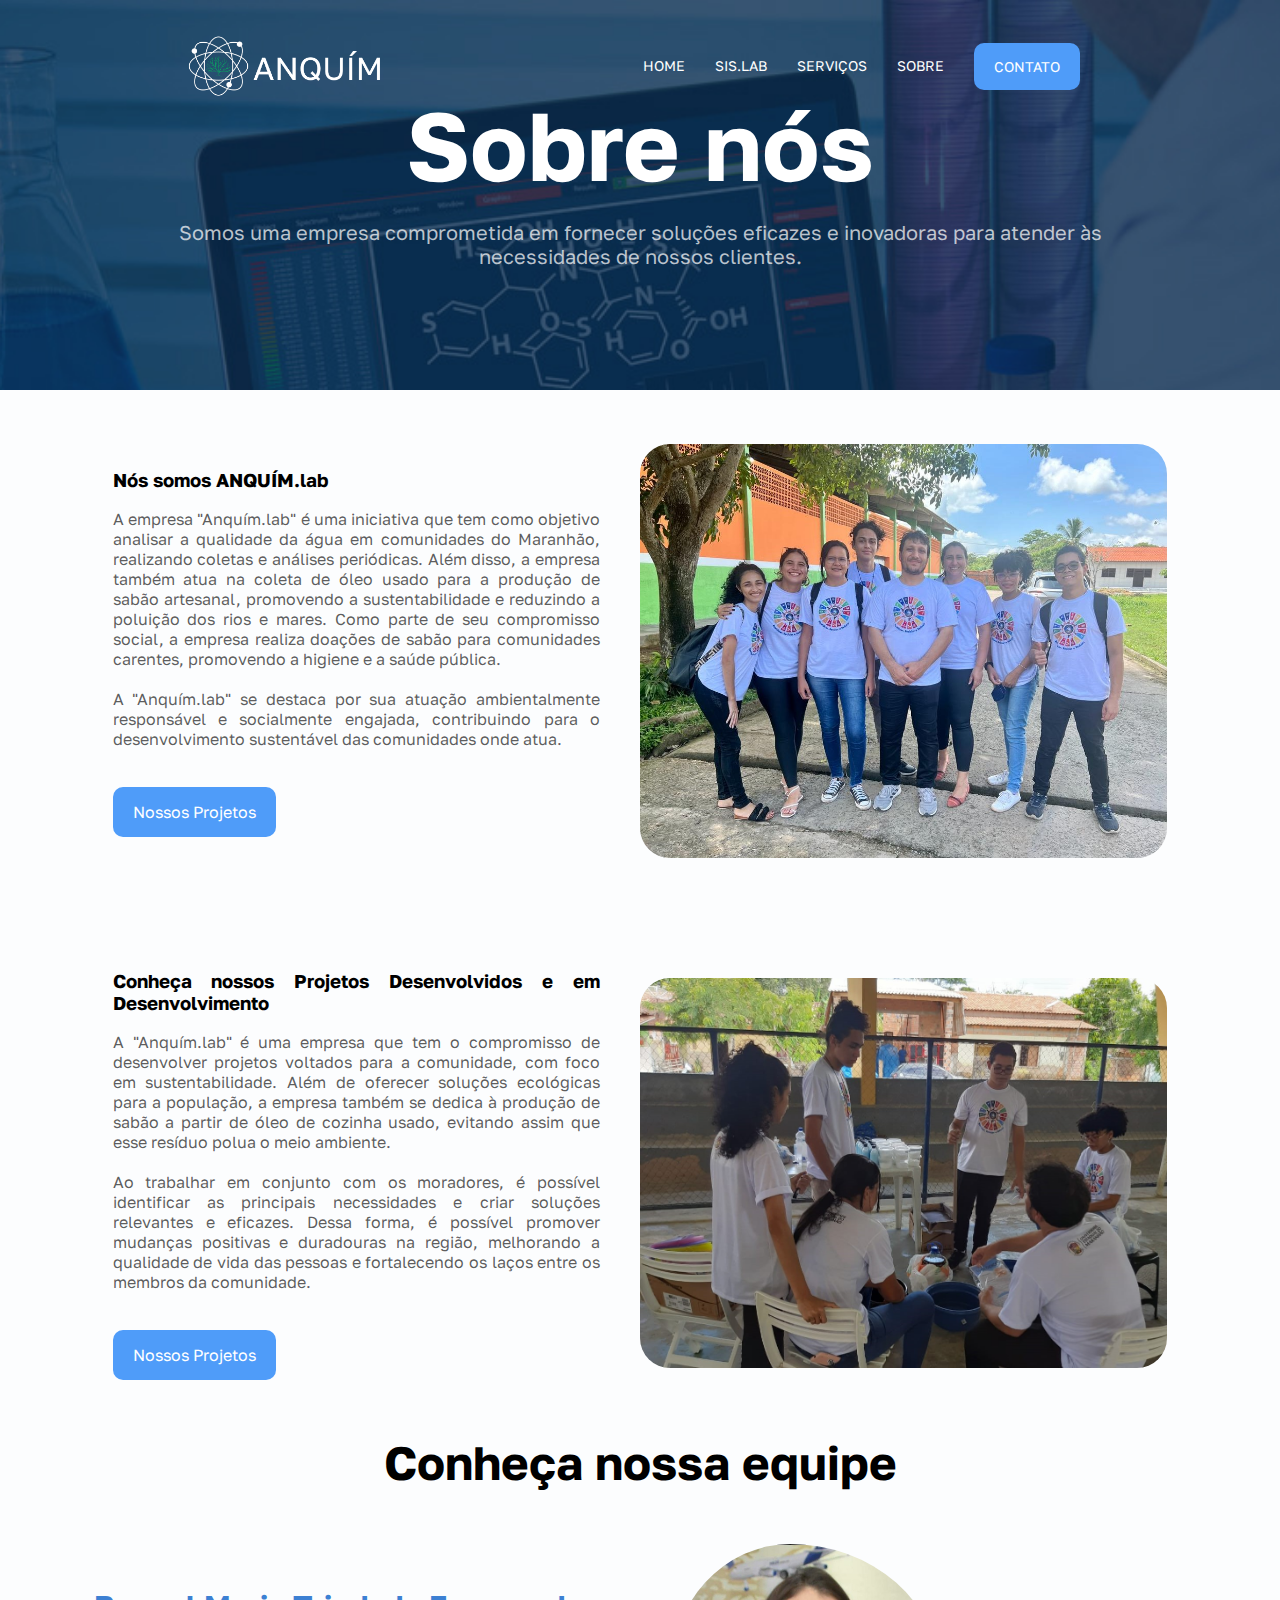
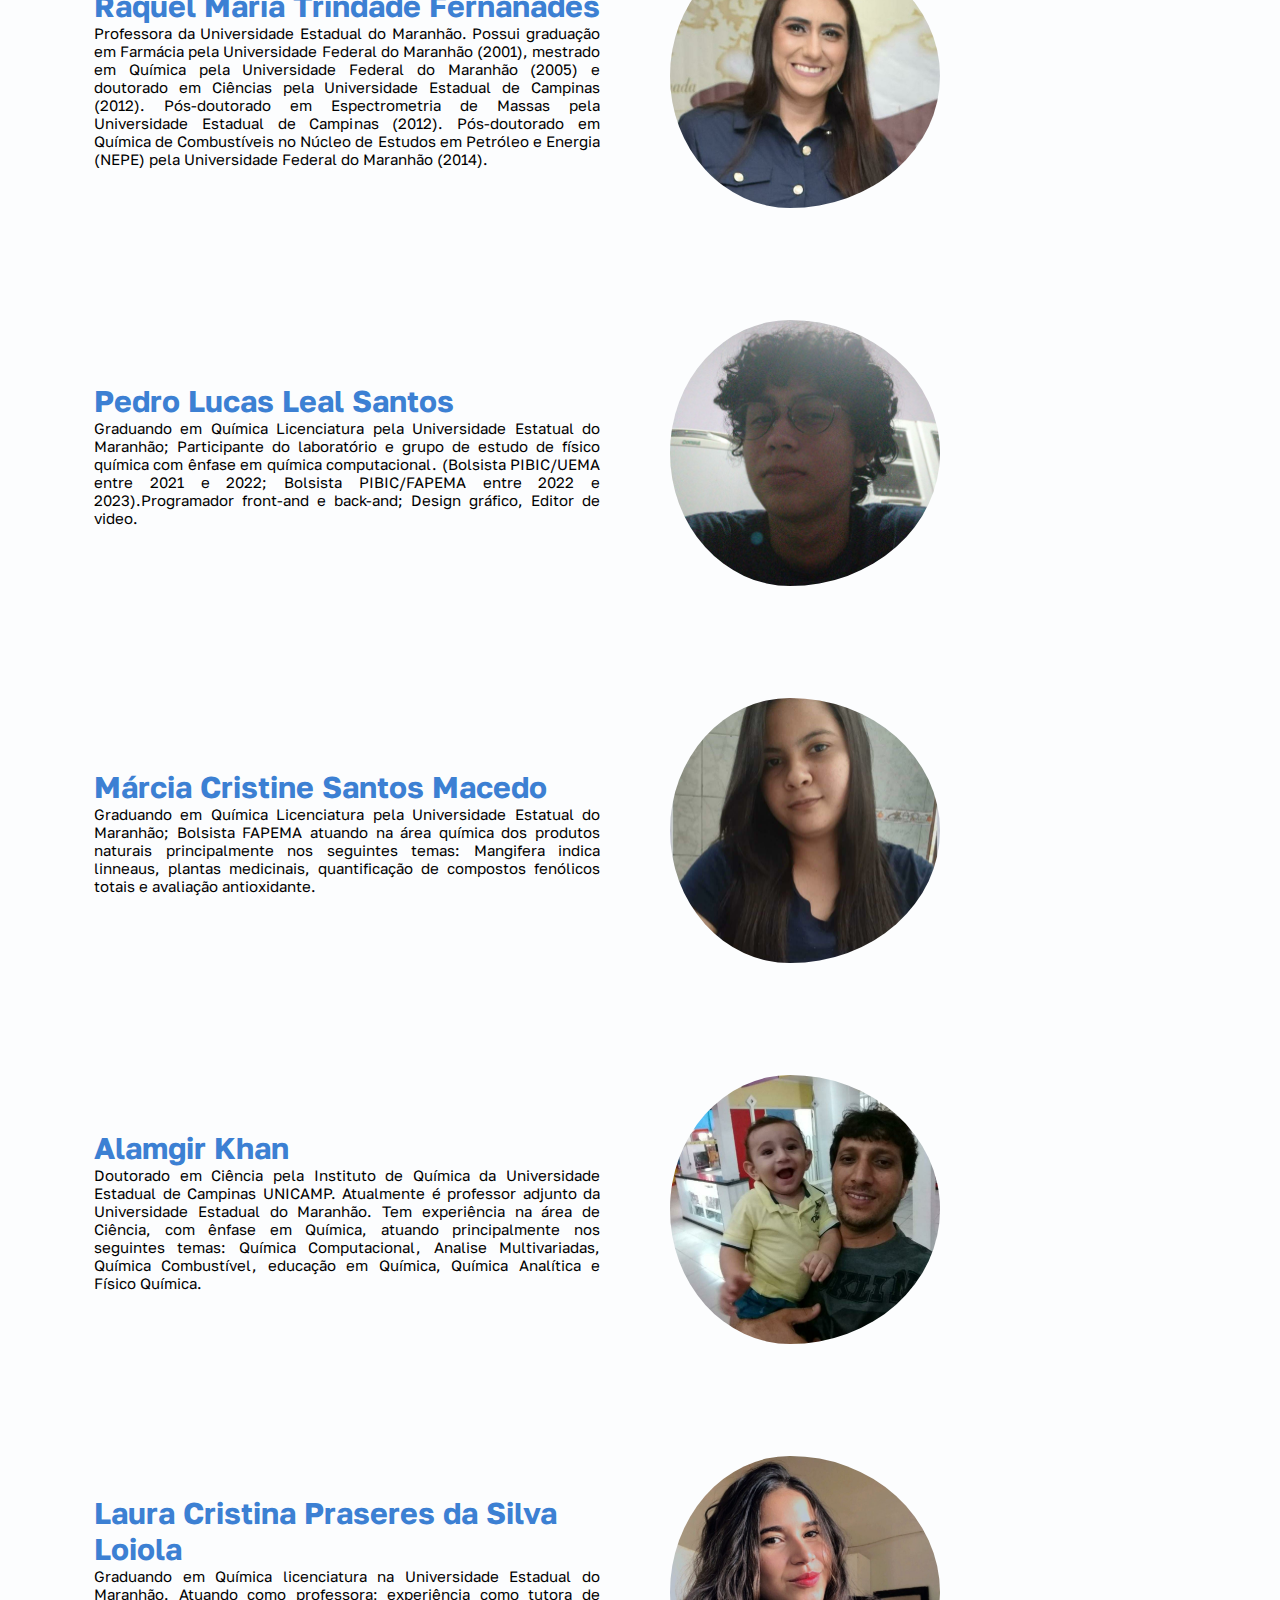
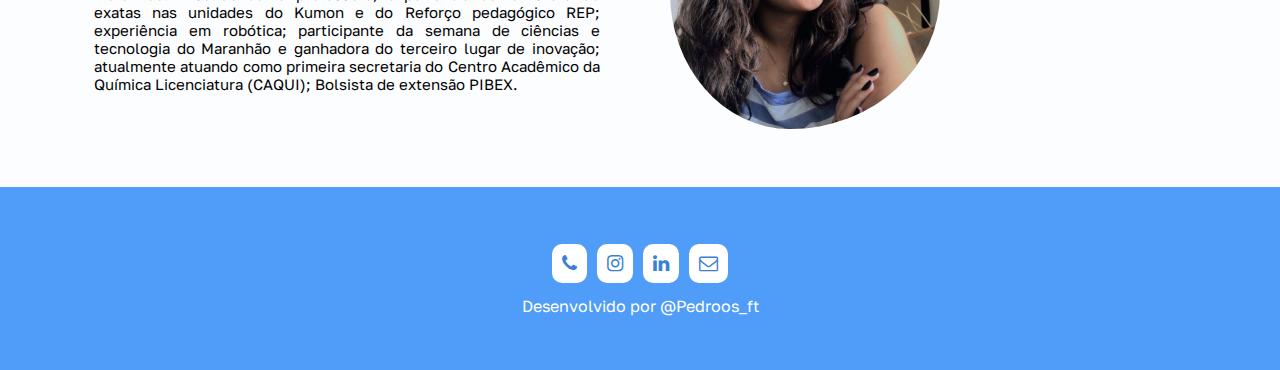
<file: sobre.html>
<!DOCTYPE html>
<html lang="pt-br">

<head>
    <meta charset="UTF-8">
    <meta http-equiv="X-UA-Compatible" content="IE=edge">
    <meta name="viewport" content="width=device-width, initial-scale=1.0">
    <!-- Fonte awewsome -->
    <link rel="stylesheet" href="https://cdnjs.cloudflare.com/ajax/libs/font-awesome/4.7.0/css/font-awesome.css"
        integrity="sha512-5A8nwdMOWrSz20fDsjczgUidUBR8liPYU+WymTZP1lmY9G6Oc7HlZv156XqnsgNUzTyMefFTcsFH/tnJE/+xBg=="
        crossorigin="anonymous" referrerpolicy="no-referrer" />
    <!-- Fim Fonte awewsome -->
    <link rel="stylesheet" href="css/style.css">
    <link rel="shortcut icon" href="img/icon.png" type="image/x-icon">
    <title>Sobre | ANQUÍM.lab</title>
</head>

<body>
    <!--HEADER-->
    <!-- Imagem da Home -->
    <header style="background-image: url('img/quimico-computador.jpg');">
        <!-- container -->
        <div class="container">
            <nav>
                <a href="index.html">
                    <img class="img-logo-moblie" src="img/logo-icon.png" width="200px" alt="logo">
                </a>
                <ul class="ul">
                    <a href="index.html">Home</a>
                    <a href="Anquimlab/login.html" target="_blank">sis.lab</a>
                    <a href="servicos.html">Serviços</a>
                    <a href="sobre.html">Sobre</a>
                    <a class="btn" href="contato.html">Contato</a>
                    <div class="close-icon" onclick="closeMenu()">
                        <i class="fa fa-times"></i>
                    </div>
                </ul>
                <div class="menu-icon" onclick="openMenu()">
                    <i class="fa fa-bars"></i>
                </div>
            </nav>
            <section class="banner">
                <div class="banner-text" style="padding-bottom: 50px;">
                    <h1>Sobre nós</h1>
                    <p>Somos uma empresa comprometida em fornecer soluções eficazes e inovadoras para atender às
                        necessidades de nossos clientes.</p>
                </div>
            </section>
        </div>
        <!-- fim container  -->
    </header>
    <!--FIM HEADER-->
    <!--SOBRE-->
    <section class=" sobre">
        <div class="container">
            <div class="sobre-text">
                <h3>
                    Nós somos ANQUÍM.lab
                </h3>
                <p>
                    A empresa "Anquím.lab" é uma iniciativa que tem como objetivo analisar a qualidade da água em
                    comunidades do Maranhão, realizando coletas e análises periódicas. Além disso, a empresa também atua
                    na coleta de óleo usado para a produção de sabão artesanal, promovendo a sustentabilidade e
                    reduzindo a poluição dos rios e mares. Como parte de seu compromisso social, a empresa realiza
                    doações de sabão para comunidades carentes, promovendo a higiene e a saúde pública.
                    <br><br>
                    A "Anquím.lab"
                    se destaca por sua atuação ambientalmente responsável e socialmente engajada, contribuindo para o
                    desenvolvimento sustentável das comunidades onde atua.
                </p> <br>
                <a href="projetos.html" class="btn animate-btn">Nossos Projetos</a>

            </div>
            <div class="sobre-img">
                <img src="img/projetos.jpeg">

            </div>
        </div>

    </section>
    <!--FIM SOBRE-->
    <!--SOBRE-->
    <section class=" sobre">
        <div class="container">
            <div class="sobre-text">
                <h3>
                    Conheça nossos Projetos Desenvolvidos e em Desenvolvimento
                </h3>
                <p>
                    A "Anquím.lab" é uma empresa que tem o compromisso de desenvolver projetos voltados para a
                    comunidade, com foco em sustentabilidade. Além de oferecer soluções ecológicas para a população, a
                    empresa também se dedica à produção de sabão a partir de óleo de
                    cozinha usado, evitando assim que esse resíduo polua o meio ambiente.
                    <br><br>
                    Ao trabalhar em conjunto com os moradores, é possível identificar as principais necessidades e criar
                    soluções relevantes e eficazes. Dessa forma, é possível promover mudanças positivas e duradouras na
                    região, melhorando a qualidade de vida das pessoas e fortalecendo os laços entre os membros da
                    comunidade.
                </p> <br>
                <a href="projetos.html" class="btn animate-btn">Nossos Projetos</a>

            </div>
            <div class="sobre-img">
                <img src="img/img-projetos.jpeg">

            </div>
        </div>

    </section>
    <!--FIM SOBRE-->
    <div class="titulo-equipe">
        <h3>Conheça nossa equipe</h3>
    </div>
    <!--EQUIPE|RAQUEL-->
    <section class="equipe">
        <!--CONTAINER-->
        <div class="container-equipe">
            <!--NOME E DISCRIÇÃO-->
            <div class="equipe-texto">
                <h3>
                    Raquel Maria Trindade Fernanades
                </h3>
                <p>
                    Professora da Universidade Estadual do Maranhão. Possui graduação em Farmácia pela
                    Universidade
                    Federal do Maranhão (2001), mestrado em Química pela Universidade Federal do Maranhão (2005)
                    e
                    doutorado em Ciências pela Universidade Estadual de Campinas (2012). Pós-doutorado em
                    Espectrometria
                    de Massas pela Universidade Estadual de Campinas (2012). Pós-doutorado em Química de
                    Combustíveis no
                    Núcleo de Estudos em Petróleo e Energia (NEPE) pela Universidade Federal do Maranhão (2014).
            </div>
            <!--FIM NOME E DISCRIÇÃO-->
            <!--FOTO-->
            <div class="equipe-img sem-830px">
                <img src="img/raquel.jpeg" alt="">
            </div>
            <!--FIM FIM-->
        </div>
        <!-- FIM DO CONTAINER -->
    </section>
    <!--FIM EQUIPES|RAQUEL-->
    <!--EQUIPE|PEDRO-->
    <section class="equipe">
        <!--CONTAINER-->
        <div class="container-equipe">
            <!--NOME E DISCRIÇÃO-->
            <div class="equipe-texto">
                <h3>
                    Pedro Lucas Leal Santos
                </h3>
                <p>
                    Graduando em Química Licenciatura pela Universidade Estatual do Maranhão; Participante do
                    laboratório e grupo de estudo de físico química com ênfase em química computacional.
                    (Bolsista
                    PIBIC/UEMA entre 2021 e 2022; Bolsista PIBIC/FAPEMA entre 2022 e 2023).Programador
                    front-and e back-and; Design gráfico, Editor de video.
            </div>
            <!--FIM NOME E DISCRIÇÃO-->
            <!--FOTO-->
            <div class="equipe-img sem-830px">
                <img src="img/pedro-luas.jpeg" alt="">
            </div>
            <!--FIM FIM-->
        </div>
        <!-- FIM DO CONTAINER -->
    </section>
    <!--FIM EQUIPES| PEDRO-->
    <!--EQUIPE|MARCIA-->
    <section class="equipe">
        <!--CONTAINER-->
        <div class="container-equipe">
            <!--NOME E DISCRIÇÃO-->
            <div class="equipe-texto">
                <h3>
                    Márcia Cristine Santos Macedo
                </h3>
                <p>
                    Graduando em Química Licenciatura pela Universidade Estatual do Maranhão; Bolsista FAPEMA
                    atuando na
                    área química dos produtos naturais principalmente nos seguintes temas: Mangifera indica
                    linneaus,
                    plantas medicinais, quantificação de compostos fenólicos totais e avaliação antioxidante.
            </div>
            <!--FOTO-->
            <div class="equipe-img sem-830px">
                <img src="img/marcia.jpeg" alt="">
            </div>
            <!--FIM FOTO-->
        </div>

        <!--FIM NOME E DISCRIÇÃO-->
        <!-- FIM DO CONTAINER -->
    </section>
    <!--FIM EQUIPES| MARCIA-->

    <!--EQUIPE|ALAMGIR-->
    <section class="equipe">
        <!--CONTAINER-->
        <div class="container-equipe">
            <!--NOME E DISCRIÇÃO-->
            <div class="equipe-texto">
                <h3>
                    Alamgir Khan
                </h3>
                <p>
                    Doutorado em Ciência pela Instituto de Química da Universidade Estadual de Campinas UNICAMP.
                    Atualmente é professor adjunto da Universidade Estadual do Maranhão. Tem experiência na área de
                    Ciência, com ênfase em Química, atuando principalmente nos seguintes temas: Química Computacional,
                    Analise Multivariadas, Química Combustível, educação em Química, Química Analítica e Físico Química.
            </div>
            <!--FIM NOME E DISCRIÇÃO-->
            <!--FOTO-->
            <div class="equipe-img sem-830px">
                <img src="img/alamgir.jpeg" alt="">
            </div>
            <!--FIM FIM-->
        </div>
        <!-- FIM DO CONTAINER -->
    </section>
    <!--FIM EQUIPES|ALAMGIR-->
    <!--EQUIPE|LAURA-->
    <section class="equipe">
        <!--CONTAINER-->
        <div class="container-equipe">
            <!--NOME E DISCRIÇÃO-->
            <div class="equipe-texto">
                <h3>
                    Laura Cristina Praseres da Silva Loiola
                </h3>
                <p>
                    Graduando em Química licenciatura na Universidade Estadual do Maranhão. Atuando como
                    professora;
                    experiência como tutora de exatas nas unidades do Kumon e do Reforço pedagógico REP;
                    experiência em
                    robótica; participante da semana de ciências e tecnologia do Maranhão e ganhadora do
                    terceiro lugar
                    de inovação; atualmente atuando como primeira secretaria do Centro Acadêmico da Química
                    Licenciatura
                    (CAQUI); Bolsista de extensão PIBEX.
            </div>
            <!--FIM NOME E DISCRIÇÃO-->
            <!--FOTO-->
            <div class="equipe-img sem-830px">
                <img src="img/laura.jpeg" alt="">
            </div>
            <!--FIM FIM-->
        </div>
        <!-- FIM DO CONTAINER -->
    </section>
    <!--FIM EQUIPES|LAURA-->
    <!--FOOTER-->
    <footer class="footer">
        <div class="container">
            <div class="links">
                <a href="#">
                    <i class="fa fa-phone" aria-hidden="true"></i>
                </a>
                <a href="#">
                    <i class="fa fa-instagram" aria-hidden="true"></i>
                </a>
                <a href="#">
                    <i class="fa fa-linkedin" aria-hidden="true"></i>

                </a>
                <a href="#">
                    <i class="fa fa-envelope-o" aria-hidden="true"></i>
                </a>
            </div>
            <p>Desenvolvido por <a href="#" style="color: white;">@Pedroos_ft</a></p>

        </div>

    </footer>
    <!--FIM FOOTER-->

    <!-- LINK  PARA ARQUIVO JAVA  -->
    <script src="js/main.js"></script>
    <!-- LINK  PARA ARQUIVO JAVA  -->
</body>

</html>
</file>
<file: css/style.css>
/* |CODIGO CORINGA| */
/* ------------------------------------------------------------------------------------------------------ */
@import url('https://fonts.googleapis.com/css2?family=Golos+Text&family=Yeon+Sung&display=swap');
*{
    margin: 0;
    padding: 0;
    box-sizing: border-box;
    text-decoration: none;
    font-family: 'Golos Text', sans-serif;
}
body{
    background-color: #f1f6fc31;
}
section,footer{
    padding: 54px;
   }
p{
    color: black;
}
/* |FIM DO CODIGO CORINGA| */
/* ------------------------------------------------------------------------------------------------------ */
/* |CLASS PADRÕES| */
/* ------------------------------------------------------------------------------------------------------ */
.container{
    width: 100%;
    margin: 0 auto;
    padding: 0 5%;

}
/* | FIM CLASS PADRÕES| */
/* ------------------------------------------------------------------------------------------------------ */
/* | CLASS BTN| */
/* ------------------------------------------------------------------------------------------------------ */
.btn{
    background-color: #4f9cf9;
    color: white;
    padding: 15px 20px;
    border-radius: 10px;
    cursor: pointer;
    display: inline-block;
    transition: 0.1;
    }
.btn.animate-btn{
    animation: animate-outline 1s ease-out infinite;
}
.btn:hover{
    background-color: #3c80d3;
}
@keyframes animate-outline {
    from{
        outline: 0px solid #4f9cf9;

    }
    to{
        outline: 15px solid #4f9bf935;
    }
}
/* | FIM CLASS BTN| */
/* ------------------------------------------------------------------------------------------------------ */
/* | CLASS MENU/BANNER| */
/* ------------------------------------------------------------------------------------------------------ */
header{
    background-position: center;
    background-size: cover;
    background-attachment: fixed;
}
nav{
    display: flex;
    align-items: center;
    justify-content: space-around;
    padding-top: 30px;
}
nav ul{
    display: flex;
    align-items: center;
}
nav ul a{
    color: white;
    margin: 0 15px;
    text-transform: uppercase;
    font-size: 14px;
    display: block;
}
nav ul a:not(.btn)::after{
    content:"";
    background-color: #3c80d3;
    height: 3px;
    width: 0%;
    display: block;
    margin: 0 auto;
    transition: 0.3s;
}
nav ul a:hover::after{
    width: 100%;
}

/* Menu mobile */
nav .menu-icon{
    cursor: pointer;
    font-size: 25px;
    color: white;
    display: none;
}
nav .close-icon{
    cursor: pointer;
    display: none;
    font-size: 30px;
    color: white;
}
/* | FIM CLASS MENU| */
/* ------------------------------------------------------------------------------------------------------ */
/* | CLASS BANNER| */
/* ------------------------------------------------------------------------------------------------------ */
.banner{
    display: flex;
    justify-content: center;
}
.banner .banner-text{
    text-align: center;
    /* padding: 0 90px; */
}
.banner .banner-text h1{
    font-size: 96px;
    margin-top: -70px;
    color: white;
    text-align: center;

}
.banner .banner-text p{
    font-size: 20px;
    color: #ffffffb7;
    font-weight: lighter;
    margin: 18px 0;
    text-align: center;
}
/* | FIM CLASS BANNER| */
/* ------------------------------------------------------------------------------------------------------ */
/* CLASS FAÇA MAIS */

.faca-mais .container{
    display: flex;
    align-items: center;
    
}
.faca-mais .faca-mais-text{
    width: 50%;
    padding: 0 40px;
}
.faca-mais .faca-mais-text h3{
    font-size: 45px;
}
.faca-mais .faca-mais-text p{
    margin: 15px 0 15px 0;
    text-align: justify;
}

.faca-mais .faca-mais-img{
    width: 50%;
}
.faca-mais .faca-mais-img img{
    width: 100%;
}
/* | FIM CLASS FAÇA MAIS| */
/* ------------------------------------------------------------------------------------------------------ */
/* CLASS AVALIAÇÕES */
.container-2{
    max-width: 1400px;
    /* margin: 0 auto; */
    /* padding: 0 5%; */
}
.depoimentos h3{
    text-align: center;
    font-size: 45px;
}
.depoimentos p{
    margin-bottom: 20px;
    text-align: center;
}
.cards{
    display: flex;
    justify-content: center;
}
.depoimentos .card-item{
    background-color: #d3e6fd;
    margin: 15px;
    border-radius: 14px;
    text-align: center;
    width: 500px;
    transition: 0.3s;
}
.depoimentos .card-item img{
    border-radius: 100%;
    width: 80px;
    display: block;
    margin: 10px auto;
}
.depoimentos .card-item .name-user{
    font-weight: 600;
    font-size: 20px;
    margin-bottom: 15px;
    transition: 0.3s;
}

.depoimentos .card-item .depoimento-user{
    font-size: 15px;
    padding: 0 15px;
    transition: 0.3s;
}
.depoimentos .card-item .estrelas{
    margin: 15px;
    border-top: 5px solid #71767a23;
}
.depoimentos .card-item .estrelas i{
    color: #4f9cf9;
    margin-top: 15px;
    font-size: 30px;
    transition: 0.3s;
}
.depoimentos .card-item:hover{
    background-color: #4f9cf9;
    margin-top: -5px;
}
.depoimentos.card-item:hover .nome-user, 
.depoimentos .card-item:hover .depoimento-user,
.depoimentos .card-item:hover .estrelas i
{
    color: white;
}
/* | FIM CLASS AVALIAÇÕES| */
/* ------------------------------------------------------------------------------------------------------ */
/* CLASS APOIADORES */
.clientes h3{
    text-align: center;
    font-size: 35px;
}
.clientes p{
    text-align: center; 
    padding-bottom: 25px;
}
.clientes .container div{
    display: flex;
    align-items: center;
    justify-content: space-around;
}
/* | FIM CLASS APOIADORES| */
/* ------------------------------------------------------------------------------------------------------ */
/* CLASS footer inicio */
.footer{
    background-color: #4f9cf9;
    text-align: center;
}
.footer i{
    color: #3c80d3;
    font-size: 19px;
    background-color: white;
    padding: 10px;
    margin: 3px;
    border-radius: 10px;
}
.footer p{
    margin-top: 10px;
    color: white;
}
/* | FIM CLASS FOOTER| */
/* ------------------------------------------------------------------------------------------------------ */

/* 2222222222222222222222222222222222222222222222222222222222222222222222222222222222222222222222222222222 */
/* 2222222222222222222222222222222222222222222222222222222222222222222222222222222222222222222222222222222 */
/* 2222222222222222222222222222222222222222222222222222222222222222222222222222222222222222222222222222222 */
/* Pagina sobre */
.sobre .container{
    display: flex;
    align-items: center;
    justify-content: space-between;
}
.sobre .sobre-text{
    width: 50%;
    padding-right: 40px;
    text-align: justify;
}
.sobre .sobre-text p{
    margin: 18px 0;
    color: #000000a6;
}
.sobre .sobre-img {
    width: 50%;
}
.sobre .sobre-img img{
    width: 100%;
    border-radius: 30px;
}
/* ------------------------------------------------------------------------------------------------------ */
/* EQUIPES */
.titulo-equipe{
    text-align: center;
    font-size: 40px;
}
.container-equipe{
    width: 100%;
}
.equipe .container-equipe{
    display: flex;
    align-items: center;
}
.equipe .equipe-texto{
    width: 50%;
    padding: 0 40px;
}
.equipe .equipe-texto h3{
    font-size: 30px;
    color: #3c80d3;
}
.equipe .equipe-texto p{
    font-size: 15px;
    text-align: justify;
}

.equipe .equipe-img{
    width: 50%;
}
.equipe .equipe-img img{
    width: 300px;
    border-radius: 100%;
    padding-left: 30px;
}

/* FIM EQUIPES */
/* ------------------------------------------------------------------------------------------------------ */
/* FIM Pagina sobre */
/* 2222222222222222222222222222222222222222222222222222222222222222222222222222222222222222222222222222222 */
/* 2222222222222222222222222222222222222222222222222222222222222222222222222222222222222222222222222222222 */
/* 2222222222222222222222222222222222222222222222222222222222222222222222222222222222222222222222222222222 */
/* PAGINA SERVICOS  */
.servicos h3{
    text-align: center;
    font-size: 35px;
    
}
.servicos .container > p{
    text-align: center;
}
.servicos .rows-cards{
    display: flex;
    justify-content: center;
    margin-top: 20px;
    flex-wrap: wrap;

}
.servicos .rows-card-item i{
    background-color: #d3e6fd;
    color: white;
    font-size: 35px;
    padding: 20px;
    text-align: center;
}
.servicos .rows-card-item {
    background-color: #d3e6fd;
    width: 350px;
    padding: 20px;
    border-radius: 14px;
    margin: 20px;
    transition: 0.3s;
}


.servicos .rows-card-item:hover p{
    color: white;
}
.servicos .rows-card-item:hover{
    background-color: #4f9cf9;
}

.servicos .rows-card-item img{
    background-color: #3c80d3;
    border-radius: 14px;
    width: 70px;
    padding: 9px;
}
.servicos .rows-card-item i{
    background-color: #3c80d3;
    border-radius: 14px;
    width: 70px;
    padding: 9px;
}
.servicos .rows-card-item p.nome-servicos{
    margin: 5px 0;
    transition: 0.3s;
}

.servicos .rows-card-item p.descricao-servico{
    transition: 0.3s;
}

/* | CLASS DADOS| */
    /* ------------------------------------------------------------------------------------------------------ */
.dados{
    background-color: #d3e6fd;

}
.dados .container{
    display: flex;
    justify-content: center;
    flex-wrap: wrap;
}
.dados .dados-item{
    text-align: center;
    margin: 15px;
    color: #000000be;
}
.dados .dados-item i{
    background-color: #4f9cf9;
    color: white;
    border-radius: 14px;
    padding: 10px;
    margin: 15px;
    font-size: 40px;
}
.dados .dados-item p{
    font-size: 18px;
}
.dados .dados-item p strong{
    font-size: 28px;
}


/* PAGINA DE CONTATOS */
/* 2222222222222222222222222222222222222222222222222222222222222222222222222222222222222222222222222222222 */
/* 2222222222222222222222222222222222222222222222222222222222222222222222222222222222222222222222222222222 */
/* 2222222222222222222222222222222222222222222222222222222222222222222222222222222222222222222222222222222 */
.contato-info{
    display: flex;
    justify-content: space-between;
    margin-top: 50px;
}
.contato-info .left-side{
    width: 50%;
    padding: 30px;
    background-color: #4f9cf9;
    border-radius: 14px;
    margin-right: 50px;
    height: fit-content;

}

.contato-info .left-side div{
    display: flex;
    align-items: center;
    margin-bottom: 10px;
}
.contato-info .left-side div i{
    font-size: 24px;
    margin-right: 20px;
    color: white;
}
.contato-info .left-side p{
    font-size: 17px;
    color: white;
}
/* lado direito */
.contato-info .right-side{
    width: 50%;
}
.contato-info .right-side input{
    display: block;
    width: 100%;
    margin-bottom: 10px;
    height: 40px;
    padding: 15px;
    border-radius: 9px;
    transition: 0.3s;
    border: 1px solid #f1f1f1;
    color: #212121;
    font-weight: lighter;
}

.contato-info .right-side input:focus,
.contato-info .right-side textarea:focus{
    border-color: #4f9cf9;
}
.contato-info .right-side textarea{
    border: 1px solid #f1f1f1;
    color: #212121;
    border-radius: 9px;
    margin-bottom: 10px;
    padding: 15px;
    width: 100%;
    transition: 0.3s;
    resize: none;
}
.contato-info .right-side button{
    border: none;
}

/* 2222222222222222222222222222222222222222222222222222222222222222222222222222222222222222222222222222222 */
/* 2222222222222222222222222222222222222222222222222222222222222222222222222222222222222222222222222222222 */
/* 2222222222222222222222222222222222222222222222222222222222222222222222222222222222222222222222222222222 */
/* PAGINA DE CONTATOS */
/* 2222222222222222222222222222222222222222222222222222222222222222222222222222222222222222222222222222222 */
/* 2222222222222222222222222222222222222222222222222222222222222222222222222222222222222222222222222222222 */
/* 2222222222222222222222222222222222222222222222222222222222222222222222222222222222222222222222222222222 */
/* PAGINA Projetos  */

/* | CLASS DADOS| */
    /* ------------------------------------------------------------------------------------------------------ */
    .projetos-geral .container{
        text-align: center;
        margin: 10px;
    }
    .projetos-geral .container h3{
        font-size: 35px;
        margin-bottom: 10px;
    }
    .projetos{
    margin-top: 50px;
    background-color: #d3e6fd;
    border-radius: 30px;

}
.projetos .container{
    display: flex;
    justify-content: center;
    flex-wrap: wrap;
}
.img-projetos img{
    width: 400px;
    border-radius: 20%;
    margin-bottom: 40px;
}
.projetos .container h4{
    font-size: 24px;
    text-align: center;
}
.projetos .container p{
    text-align: justify;
}

.back-img{
    background-color: #184b88;
    border-radius: 100%;
    margin-bottom: 30px;
}




/* PAGINA DE CONTATOS */
/* 2222222222222222222222222222222222222222222222222222222222222222222222222222222222222222222222222222222 */
/* 2222222222222222222222222222222222222222222222222222222222222222222222222222222222222222222222222222222 */
/* 2222222222222222222222222222222222222222222222222222222222222222222222222222222222222222222222222222222 */


@media(max-width:830px){
    .logo-mobile{
        /* Para diminuir a logo no mobile */
        width: 200px;
    }
    .moblie-sobe{
        margin-top: -150px;
    }
    .container{
        width: 100%;
        flex-direction: column;
    }
    .img-logo-moblie{
        width: 200px;
    }
    /* | CLASS BANNER MOBLIE| */
    /* ------------------------------------------------------------------------------------------------------ */
    .banner .banner-text{
        padding: 0;
        margin: 80px;
       }
       .banner .banner-text h1{
        padding-top: 30px;
        font-size: 50px;
       }
       .banner .banner-text p{
        font-size: 15px;
       }
       .img-logo-moblie{
        width: 200px;
       }
    /* | CLASS MENU MOBLIE| */
    /* ------------------------------------------------------------------------------------------------------ */
    .ul{
        position: fixed;
        top: 0;
        left: 0;
        background: #184b88;
        width: 100%;
        height: 100%;
        flex-direction: column;
        align-items: center;
        justify-content: center;
        clip-path: circle(0% at 100% 0);
        transition: 0.7s;
    }
    .ul.open{
        clip-path: circle(141.4% at 100% 0);
    }
    .ul a{
        margin: 10px 0;
        font-size: 16px;
    }
    nav .menu-icon{
        display: block;
    }
    nav .close-icon{
        display: block;
        position: absolute;
        top: 55px;
        right: 20px;
    }
/* | CLASS FAÇA MAIS MOBILE| */
    /* ------------------------------------------------------------------------------------------------------ */
    .faca-mais .faca-mais-text{
        margin-top: 10px;
        padding: 0 20px;
        order: 1;
    }
    .faca-mais .container{
        flex-direction: column;
    }
    .faca-mais .faca-mais-text h3{
        font-size: 30px;
    }
    .faca-mais .faca-mais-text,
    .faca-mais .faca-mais-img{
        width: 100%;
    } 
   
    .sub-img{
        margin-top: -100px;
    }
    .sem-830px{
        display: none;
    } 
/* | AVALIAÇÕES MOBILE| */
    /* ---------------------------------------------------------------------------------------------------- */
.depoimentos h3{
    font-size: 25px;
    padding-bottom: 20px;
}

.depoimentos .cards{
    flex-wrap: wrap;
}
    .depoimentos .card-item .name-user{
        font-size: 20px;
    }
    .depoimentos .card-item .depoimento-user{
        font-size: 15px;
        padding: 0 15px;
        transition: 0.3s;
    }
    .depoimentos .card-item img{
        border-radius: 100%;
        width: 80px;
        display: block;
        margin: 10px auto;
    }
    .depoimentos .card-item .name-user{
        font-weight: 600;
        font-size: 20px;
        margin-bottom: 15px;
        transition: 0.3s;
    }
    .depoimentos .card-item .estrelas i{
        font-size: 25px;
  }
/* | APOIADORES MOBLIE NONE| */
    /* ------------------------------------------------------------------------------------------------------ */
    .clientes h3{
       font-size: 25px;
       padding-bottom: 10px;
    }
    .clientes p{
        font-size: 13px;
        padding-bottom: 15px;
    }
    .clientes .clientes-img{
        width: 80px;
        margin: 15px;
        
    }
         .clientes .container div{
        display: flex;
        flex-wrap: wrap;
    }
   /* CLASS footer inicio */
.footer{
    background-color: #4f9cf9;
    text-align: center;
}
.footer i{
    color: #3c80d3;
    font-size: 20px;
    background-color: white;
    padding: 10px;
    margin: 3px;
    border-radius: 10px;
}
.footer p{
    font-size: 11px;
    margin-top: 10px;
    color: white;
}
/* | FIM CLASS FOOTER| */



    /* Não apaga iss0 */
        }
</file>
